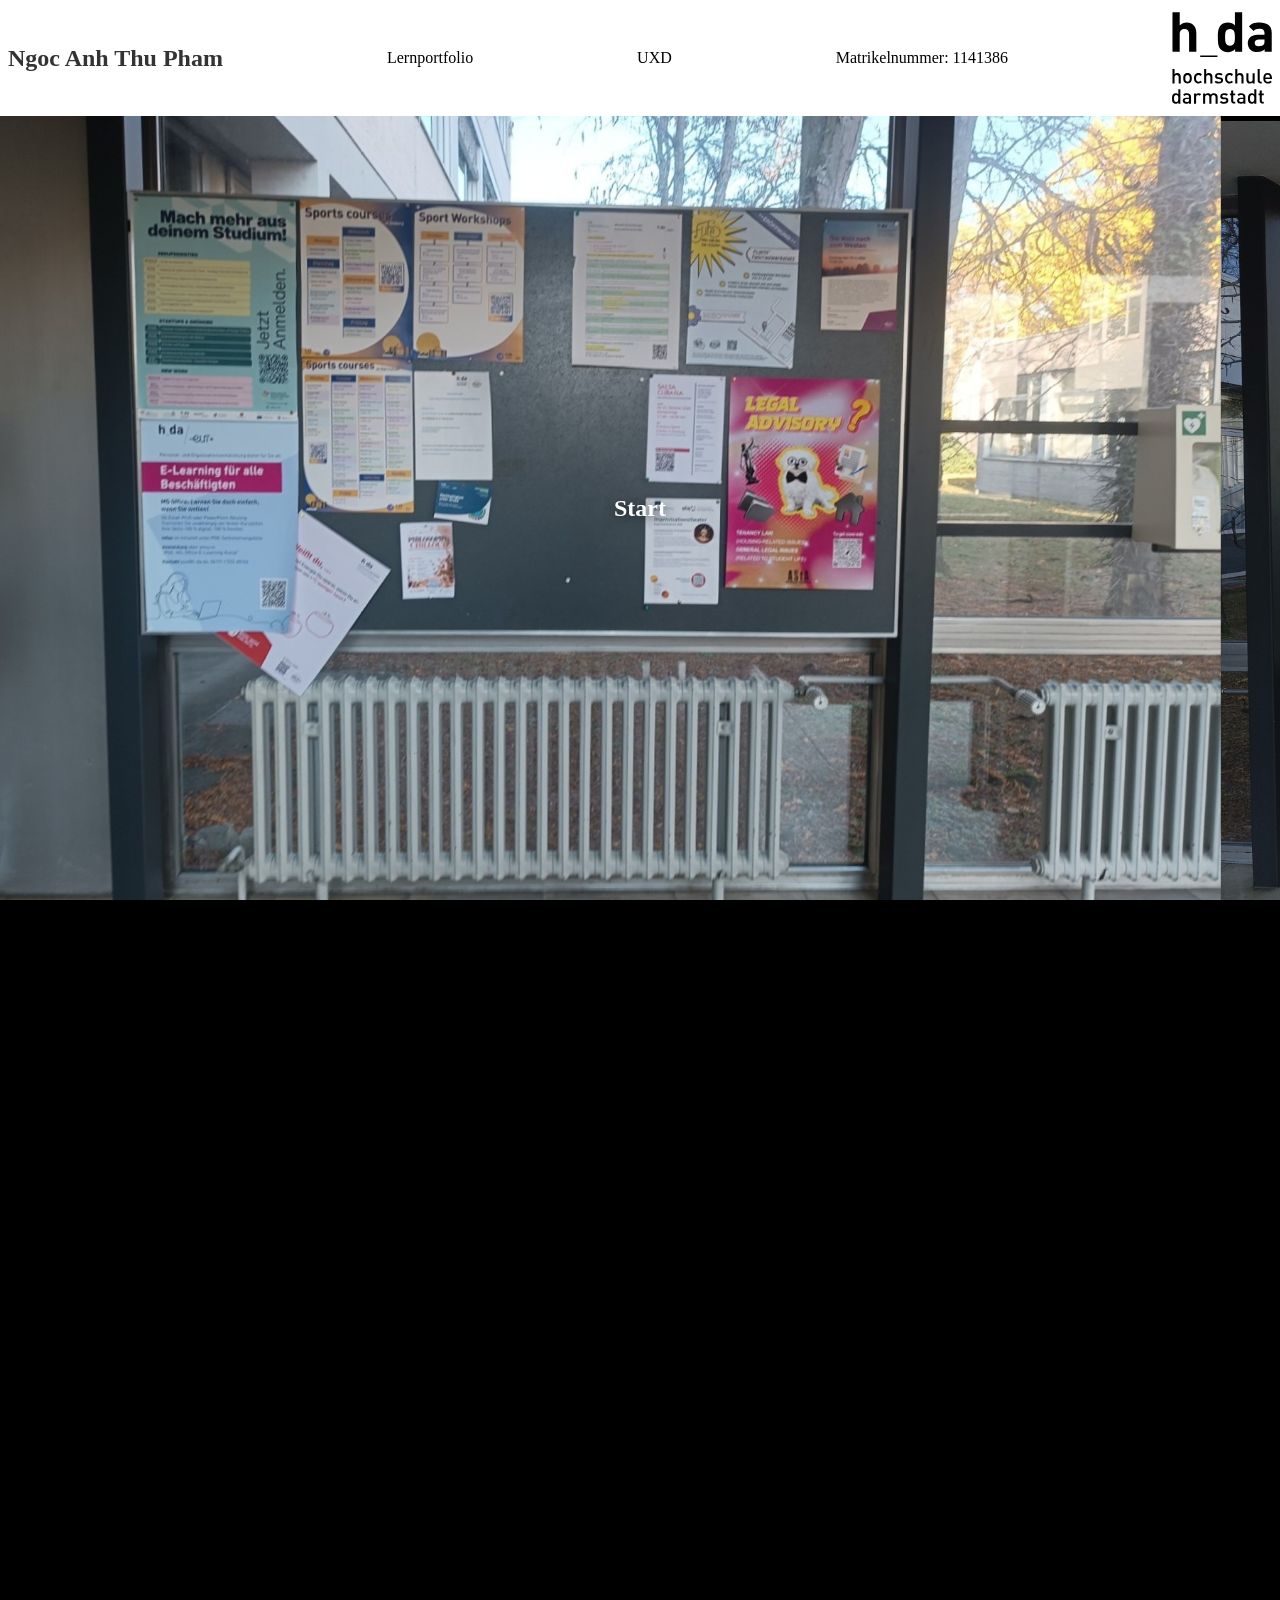
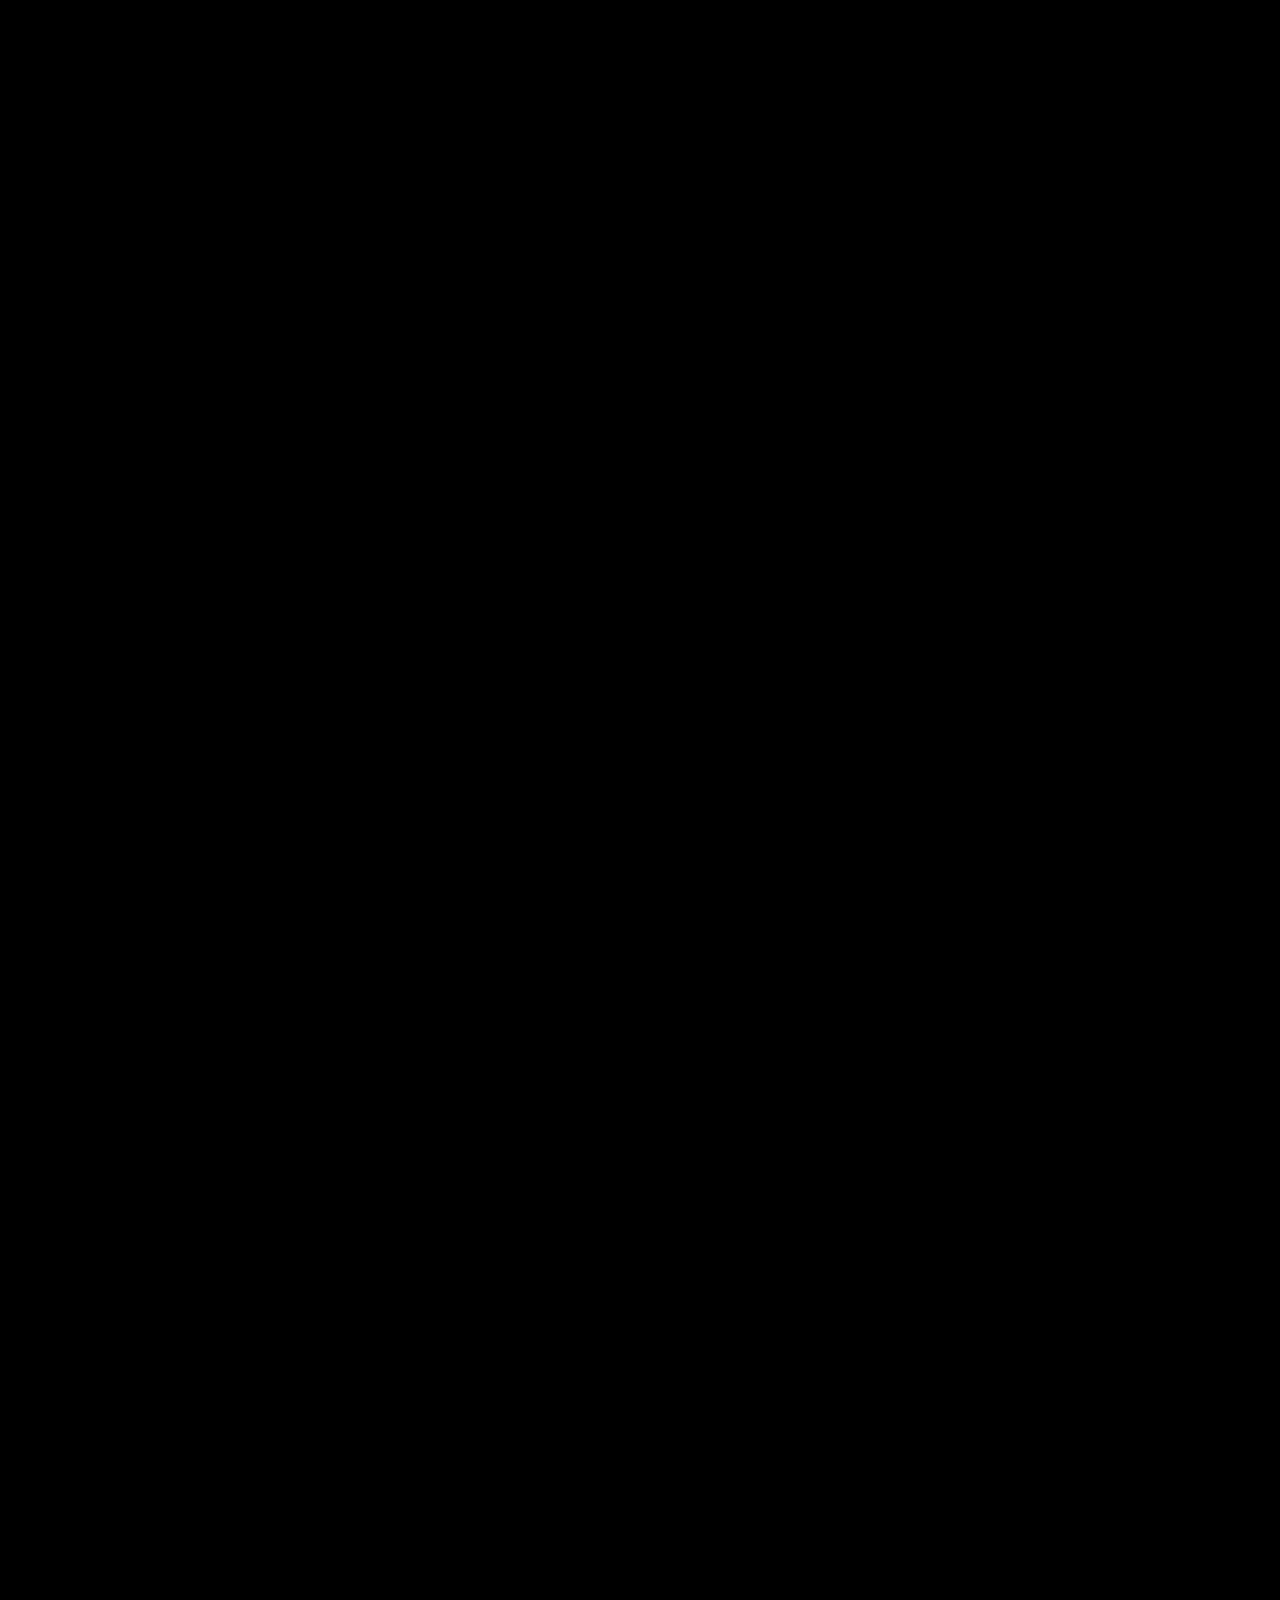
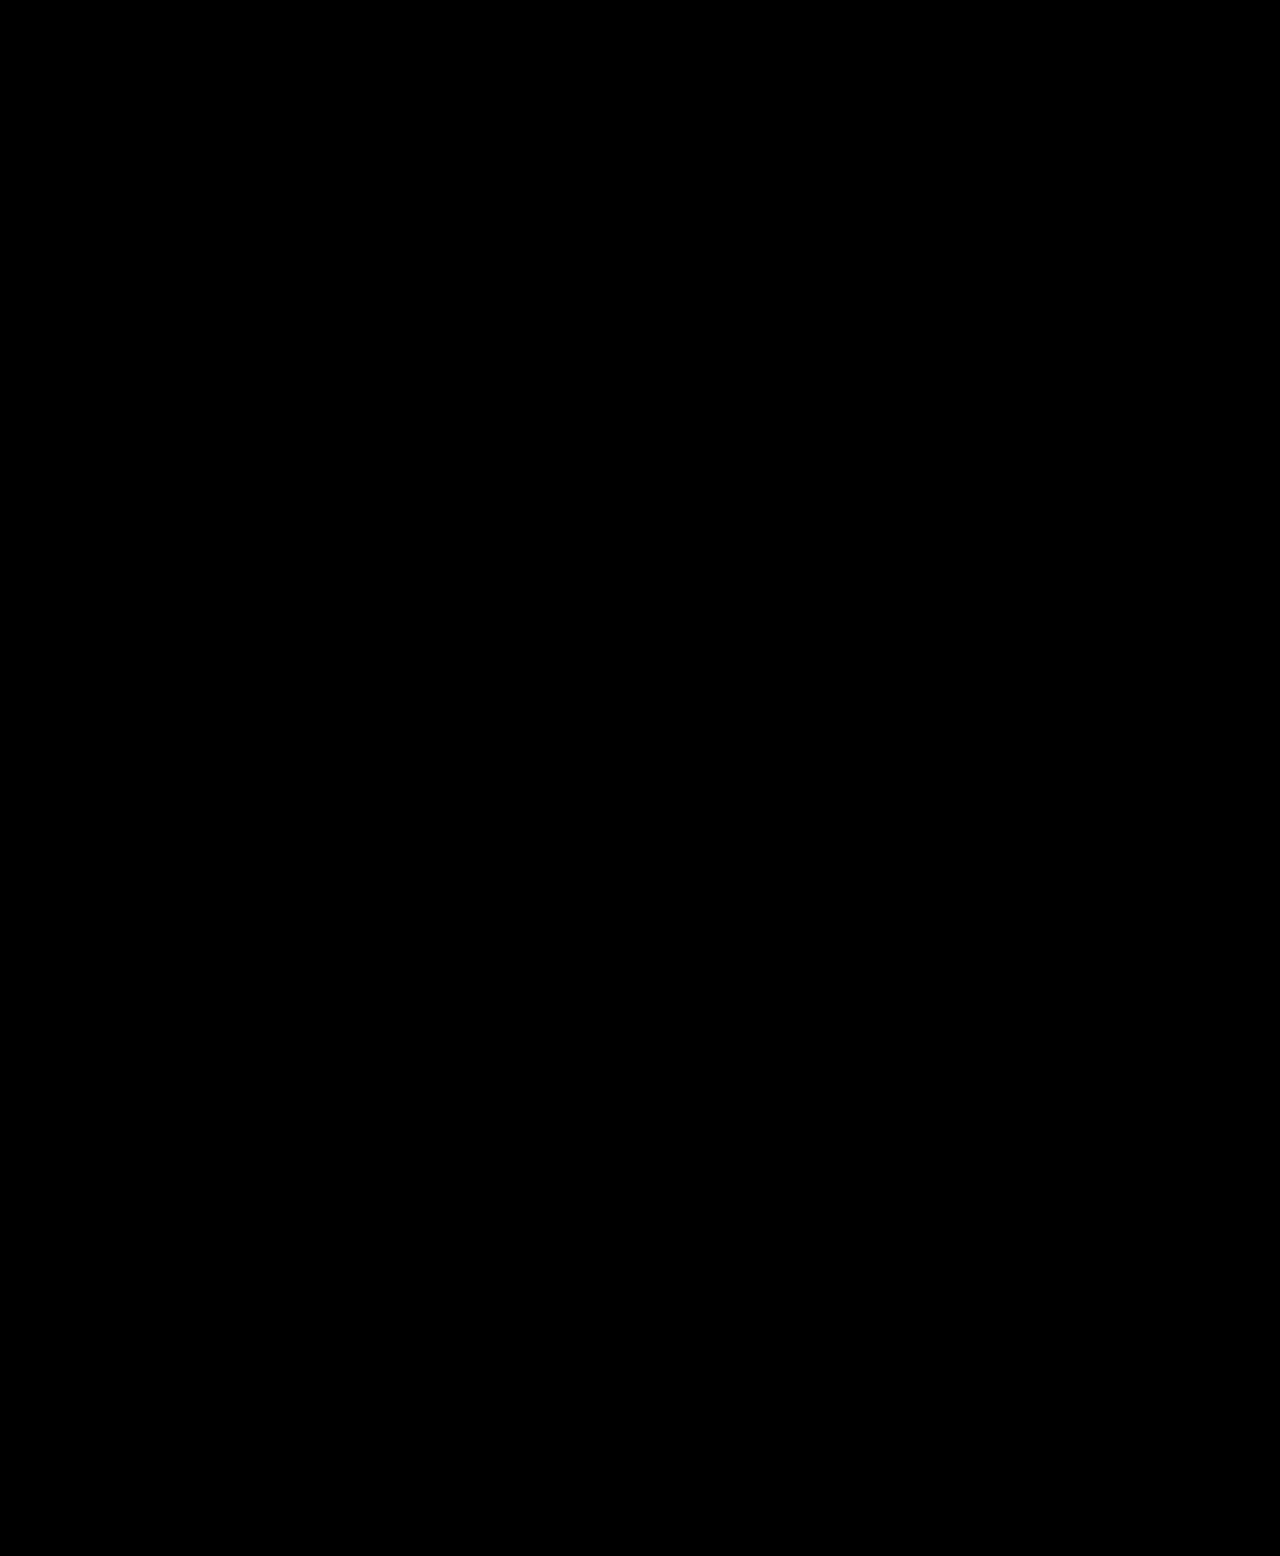
<file: app/index.html>
<!DOCTYPE HTML>
<html lang="de">
    <head>
        <meta charset="UTF-8">
        <meta name="viewport" content="width=device-width, initial-scale=1.0">
        <title>P1_26_Lernportfolio_Pham-T_261105</title>
        <link rel="stylesheet" href="style.css">
        <link rel="preconnect" href="https://fonts.googleapis.com">
 
    
    </head>

    <body>
        <header id="header">
            <h1> Ngoc Anh Thu Pham</h1>
            <p>Lernportfolio</p>
            <p>UXD</p>
            <p>Matrikelnummer: 1141386</p>
            <img src="hda-mobil.svg" alt="h-da Logo" width="100" height="100">
        </header>

        <main>
            <div class="scroller" id="scroller">
                <div class="stage" id="stage">
                    <img class="pano" id="pano" src="panorama.png" alt="" aria-hidden="true">
                    <div class="track" id="track">
                        <section><h2>Start</h2></section>
                        <section><h2>Projekt 1</h2></section>
                        <section><h2>Projekt 2</h2></section>
                        <section><h2>Kontakt</h2></section>
                    </div> 
                </div>
            </div>
        </main>
    
    <footer>
    </footer>

    <script>
        const header = document.getElementById('header');
        const scroller = document.getElementById('scroller');
        const stage = document.getElementById('stage');
        const track = document.getElementById('track');
        const pano = document.getElementById('pano');

        function layout() {
            document.documentElement.style.setProperty('--hh', header.offsetHeight + 'px');
        }
        const travel = track.scrollWidth - stage.clientWidth;
        scroller.style.height = (travel + stage.clientHeight) + 'px';
        update();

        function update() {
            const maxScroll = scroller.offsetHeight - stage.clientHeight;
            const p = maxScroll > 0
            ? Math.min(Math.max(window.scrollY / maxScroll,0),1)
            : 0;

        const trackMax = track.scrollWidth - stage.clientWidth;
        track.style.transform = `translate3d(${-p * trackMax}px,0,0)`;

        const panoMax = Math.max(pano.offsetWidth - stage.clientWidth,0);
        pano.style.transform = `translate3d(${-p * panoMax}px,0,0)`;
        }

        window.addEventListener('scroll', () => requestAnimationFrame(update), { passive: true });
        window.addEventListener('resize', layout);
        window.addEventListener('load', layout);
        layout();
    </script>

    </body>
    </html>
</file>
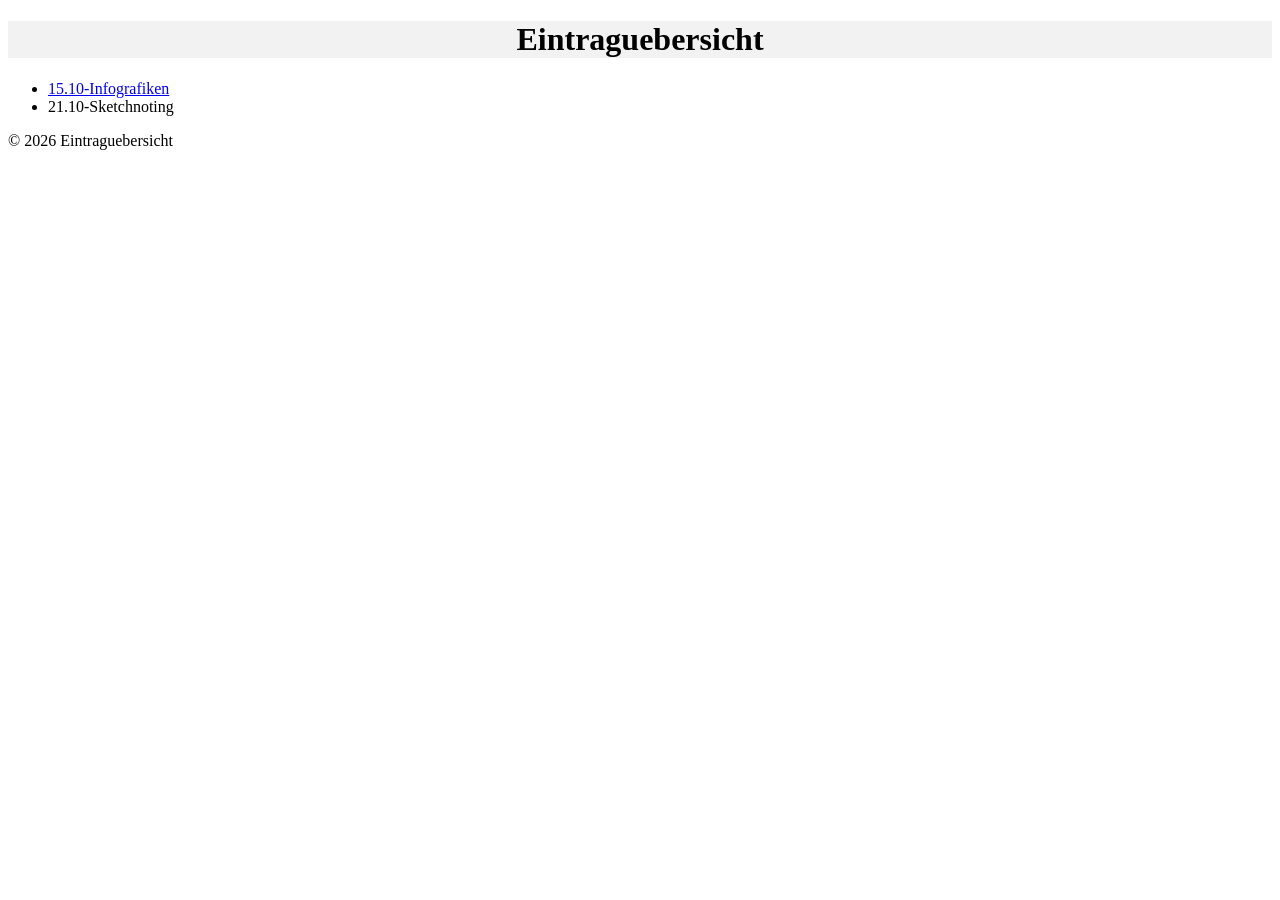
<file: app/eintrag-1.html>
<!doctype html>
<html lang="de">
<head>
    <meta charset="UTF-8">
    <meta name="viewport" content="width=device-width, initial-scale=1.0">
    <title>Eintraguebersicht</title>
    <style>
        h1 {
            text-align: center;
            background-color: #f2f2f2;
        }
    </style>
</head>

<body>
    <h1>Eintraguebersicht</h1>
        <ul>
            <li><a href="P1_26_15.10-Infografiken_Pham-T_261022.html">15.10-Infografiken</a></li>
            <li>21.10-Sketchnoting</li>
        </ul>
<footer>
    <p>&copy; 2026 Eintraguebersicht</p>
</footer>
</file>
<file: app/style.css>
:root{
            --font: Cambria, serif; --hh: 100px;}

        html,body{margin:0;}

        body{
            background:#000;
            font-family: var(--font);
            margin: 0;
            height: 100%;
        }
        header{
            align-items: center;
            padding: 0.5em;
            background: #fff;
            display: grid;
            grid-template-columns: auto auto auto auto auto;
            justify-content: space-between;
            font-family: var(--font);
            position: sticky;
            top: 0;
            z-index:10;
        }
        header h1{
            font-size: 1.5em;
            color: #333;
        }
        .scroller{ 
            position: relative;
            height: 500vh;
        }
        .stage{
            position: sticky;
            top: var(--hh);
            height: calc(100vh - var(--hh));
            height: calc(100dvh - var(--hh));
            overflow: hidden;
        }
        .pano{
            position:absolute; top:0; left:0;
            height: 100%; width: auto; max-width: none;
            min-width: 100%; object-fit: cover;
            will-change: transform;
            pointer-events: none; user-select: none;
        }
        .track{
            position: absolute; inset: 0;
            display: flex;
            will-change: transform;
        }
        .track > section{
            flex: 0 0 100vw;
            display: grid;
            place-items: center;
            color: #fff;
            text-shadow: 0 2px 12px rgba(0,0,0,.6);
            text-align: center;
            padding: 2em;
            box-sizing: border-box;
            position: relative;
        }
        .sprite{
            position: absolute;
            left: 0; bottom: var(--ground);
            z-index: 5;
            width: var(--s); height: var(--s);
            background-repeat: no-repeat;
            background-size: calc(var(--s) * 6) 100%;
            transform-origin: 50% 100%;
            will-change: transform;
            pointer-events: none;
            transition: opacity .35s ease, scale .35s ease;
        }
        .sprite.arrived{
            opacity: 0;
            scale: .55;
        }
        .npc{
            --n: calc(var(--s) * 85);
            position: absolute; left: var(--x, 50%); bottom: var(--ground);
            width: var(--n); height: var(--n);
            z-index: 2;
        }
        .npc-btn{
            display: block;
            padding: 0; border: 0; background: none;
            background-repeat: no-repeat;
            background-size: calc(var(--n) * 2) 100%;
            cursor: pointer;
            transform-origin: 50% 100%;
            transition: transform .15s ease;
        }
        .npc-btn:hover{
            transform: scale(1.05);
        }
        .npc-btn:focus-visible{
            outline: 2px solid #fff;
            outline-offset: 4px;
            border-radius: 12px;
        }
        .npc.open .npc-btn{
            transform: translateY(-4px);
        }
</file>
